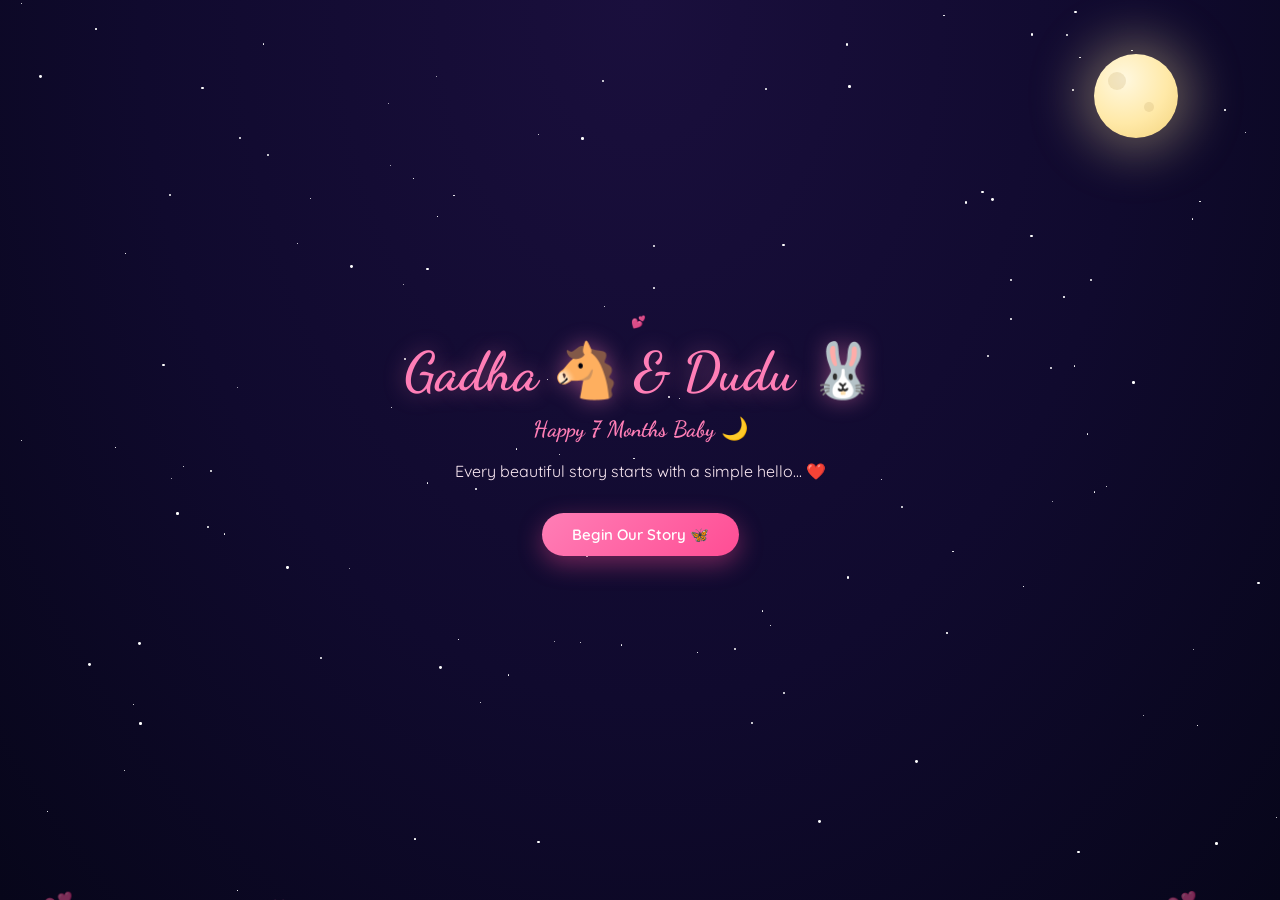
<file: index.html>
<!DOCTYPE html>
<html lang="hi">
<head>
<meta charset="UTF-8">
<meta name="viewport" content="width=device-width, initial-scale=1.0">
<title>Home | Our Story</title>
<link rel="preconnect" href="https://fonts.googleapis.com">
<link href="https://fonts.googleapis.com/css2?family=Dancing+Script:wght@600;700&family=Quicksand:wght@400;500;600&display=swap" rel="stylesheet">
<link rel="stylesheet" href="style.css">
</head>
<body data-next-page="story.html">
<div id="sky"></div>
<div id="stars"></div>
<div id="stage">
  <div class="scene">
    <div class="eyebrow">💕</div>
    <h1 class="script">Gadha 🐴 &amp; Dudu 🐰</h1>
    <h2 class="script" style="font-size:22px;">Happy 7 Months Baby 🌙</h2>
    <p class="tagline">Every beautiful story starts with a simple hello... ❤️</p>
    <a href="story.html" class="btn">Begin Our Story 🦋</a>
  </div>
</div>
    <audio id="bgMusic" src="file:///C:/Users/devan/AppData/Local/Packages/5319275A.WhatsAppDesktop_cv1g1gvanyjgm/LocalState/sessions/423E706A993ACC0EB5253AF5E8593EC5656F6DA5/transfers/2026-26/Wha[...]">
<script src="script.js"></script>
</body>
</html>
</file>
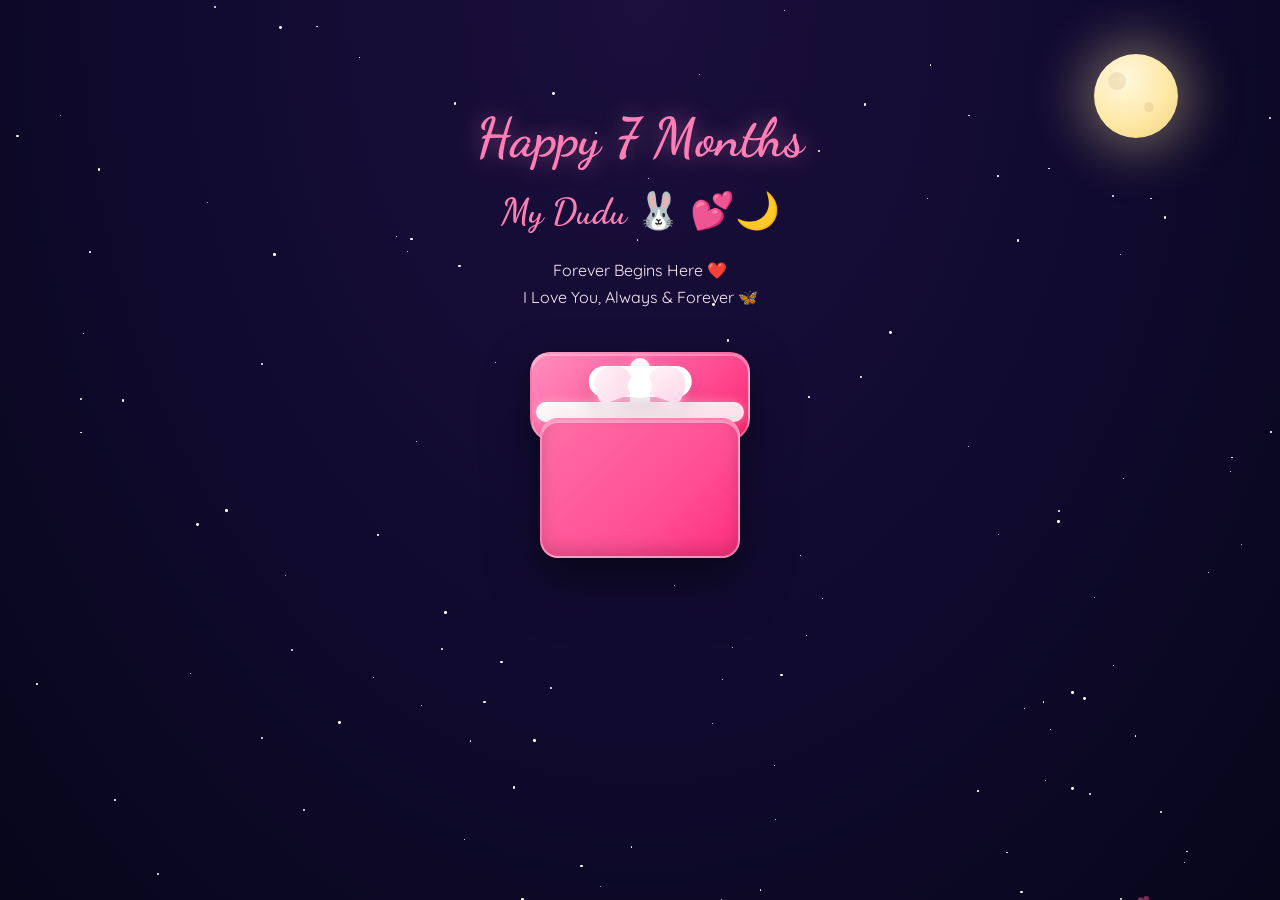
<file: end.html>
<!DOCTYPE html>
<html lang="hi">
<head>
<meta charset="UTF-8">
<meta name="viewport" content="width=device-width, initial-scale=1.0">
<title>Happy 7 Months | Our Story</title>
<link rel="preconnect" href="https://fonts.googleapis.com">
<link href="https://fonts.googleapis.com/css2?family=Dancing+Script:wght@600;700&family=Quicksand:wght@400;500;600&display=swap" rel="stylesheet">
<link rel="stylesheet" href="style.css">
</head>
<body>
<div id="sky"></div>
<div id="stars"></div>
<div id="stage">
  <div class="scene final-scene">
    <h1 class="script">Happy 7 Months</h1>
    <h2 class="script">My Dudu 🐰 💕🌙</h2>
    <p>Forever Begins Here ❤️<br>I Love You, Always &amp; Forever 🦋</p>

    <div class="gift-box" id="giftBox" tabindex="0" role="button" aria-label="Open surprise box">
      <div class="gift-lid"></div>
      <div class="gift-bow">
        <div class="bow-left"></div>
        <div class="bow-right"></div>
        <div class="bow-center"></div>
      </div>
      <div class="gift-ribbon gift-ribbon-vertical"></div>
      <div class="gift-ribbon gift-ribbon-horizontal"></div>
      <div class="gift-base">
        <div class="heart-burst">
          <span class="inner-heart heart1">❤</span>
          <span class="inner-heart heart2">❤</span>
          <span class="inner-heart heart3">❤</span>
        </div>
      </div>
      <div class="gift-tag">Open me 💖</div>
    </div>

    <div class="surprise-reveal" id="surpriseReveal">
      <div class="surprise-heart">♡</div>
      <div class="gift-message" id="giftMessage">My love for you grows brighter every day ✨</div>
      <h3>My forever, my home, my everything 💕</h3>
      <p>Thank you for making my heart feel safe, warm, and full of love. Every moment with you feels magical.</p>
    </div>
  </div>
</div>
    <audio id="bgMusic" src="file:///C:/Users/devan/AppData/Local/Packages/5319275A.WhatsAppDesktop_cv1g1gvanyjgm/LocalState/sessions/423E706A993ACC0EB5253AF5E8593EC5656F6DA5/transfers/2026-26/WhatsApp%20Audio%202026-06-28%20at%2004.22.30.mpeg" preload="auto" loop></audio>
<script src="script.js"></script>
<script>launchFireworks();</script>
</body>
</html>
</file>
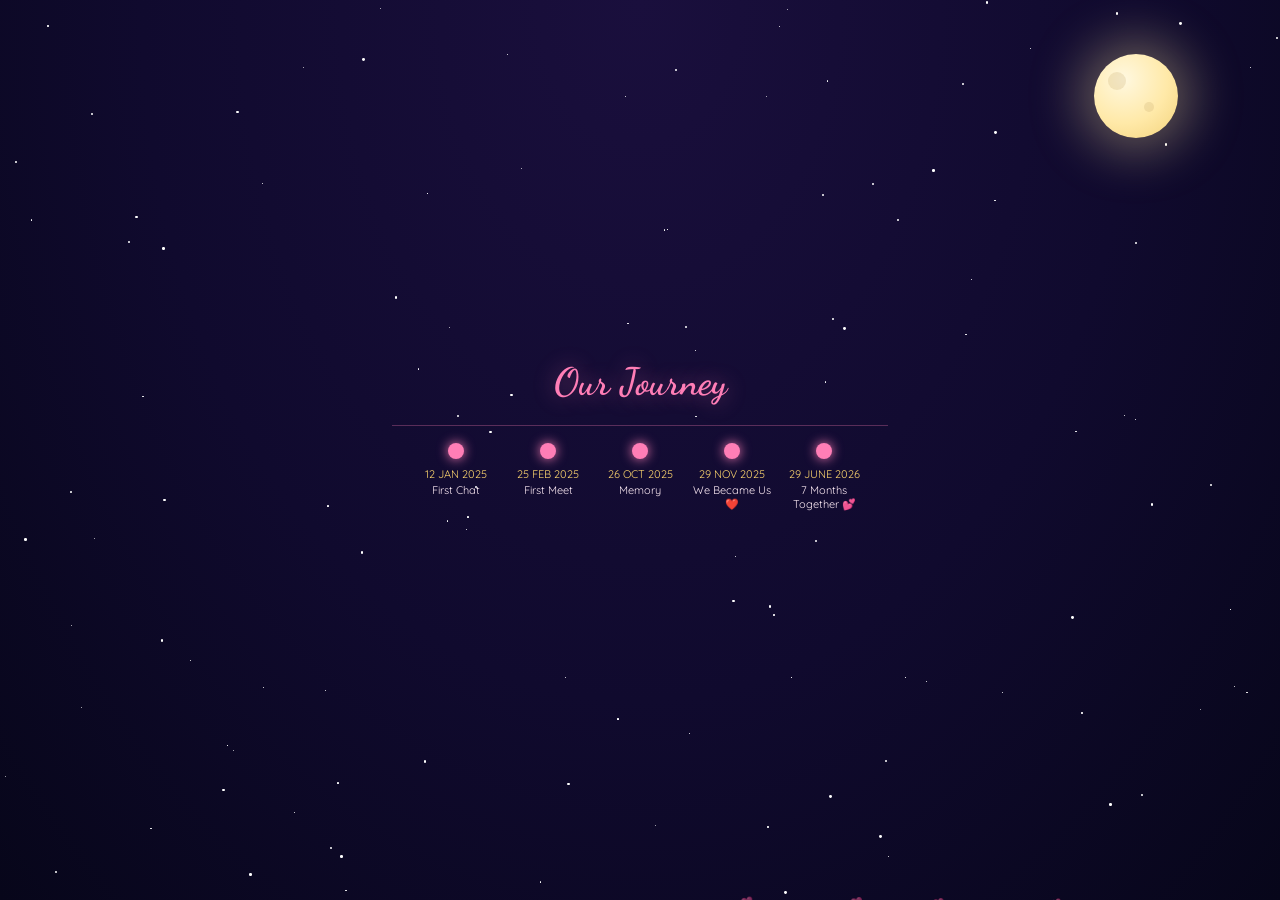
<file: journey.html>
<!DOCTYPE html>
<html lang="hi">
<head>
<meta charset="UTF-8">
<meta name="viewport" content="width=device-width, initial-scale=1.0">
<title>Our Journey | Our Story</title>
<link rel="preconnect" href="https://fonts.googleapis.com">
<link href="https://fonts.googleapis.com/css2?family=Dancing+Script:wght@600;700&family=Quicksand:wght@400;500;600&display=swap" rel="stylesheet">
<link rel="stylesheet" href="style.css">
</head>
<body data-next-page="letter.html">
<div id="sky"></div>
<div id="stars"></div>
<div id="stage">
  <div class="scene">
    <h1 class="script" style="font-size:38px;">Our Journey</h1>
    <div style="position:relative;width:100%;">
      <div class="tl-line"></div>
      <div class="timeline">
        <div class="tl-item"><div class="tl-dot"></div><div class="tl-date">12 JAN 2025</div><div class="tl-label">First Chat</div></div>
        <div class="tl-item"><div class="tl-dot"></div><div class="tl-date">25 FEB 2025</div><div class="tl-label">First Meet</div></div>
        <div class="tl-item"><div class="tl-dot"></div><div class="tl-date">26 OCT 2025</div><div class="tl-label">Memory</div></div>
        <div class="tl-item"><div class="tl-dot"></div><div class="tl-date">29 NOV 2025</div><div class="tl-label">We Became Us ❤️</div></div>
        <div class="tl-item"><div class="tl-dot"></div><div class="tl-date">29 JUNE 2026</div><div class="tl-label">7 Months Together 💕</div></div>
      </div>
    </div>
  </div>
</div>
    <audio id="bgMusic" src="file:///C:/Users/devan/AppData/Local/Packages/5319275A.WhatsAppDesktop_cv1g1gvanyjgm/LocalState/sessions/423E706A993ACC0EB5253AF5E8593EC5656F6DA5/transfers/2026-26/WhatsApp%20Audio%202026-06-28%20at%2004.22.30.mpeg" preload="auto" loop></audio>
<script src="script.js"></script>
</body>
</html>
</file>
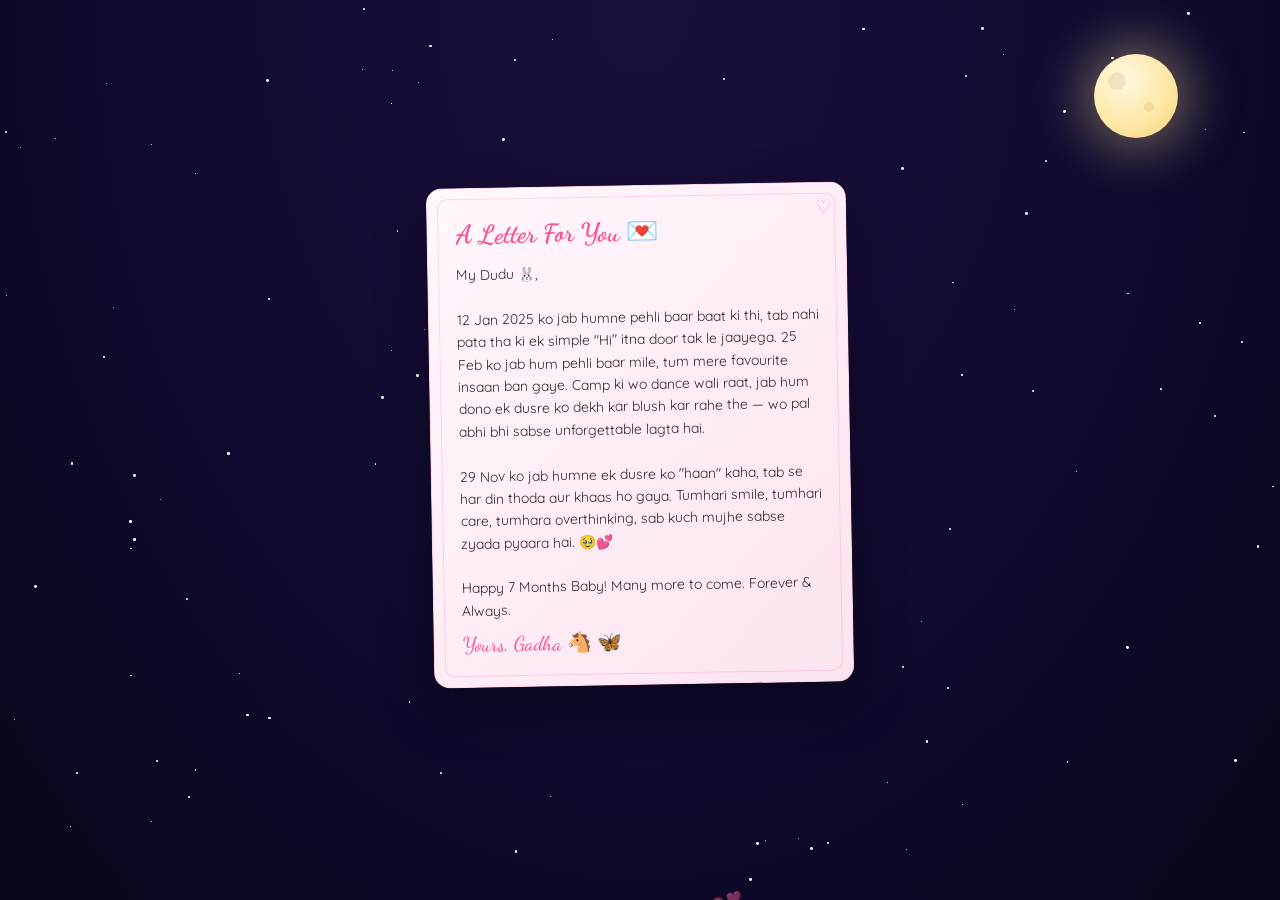
<file: letter.html>
<!DOCTYPE html>
<html lang="hi">
<head>
<meta charset="UTF-8">
<meta name="viewport" content="width=device-width, initial-scale=1.0">
<title>A Letter For You | Our Story</title>
<link rel="preconnect" href="https://fonts.googleapis.com">
<link href="https://fonts.googleapis.com/css2?family=Dancing+Script:wght@600;700&family=Quicksand:wght@400;500;600&display=swap" rel="stylesheet">
<link rel="stylesheet" href="style.css">
</head>
<body data-next-page="message.html">
<div id="sky"></div>
<div id="stars"></div>
<div id="stage">
  <div class="scene">
    <div class="letter">
      <h2>A Letter For You 💌</h2>
      <p>
        My Dudu 🐰,<br><br>
        12 Jan 2025 ko jab humne pehli baar baat ki thi, tab nahi pata tha ki
        ek simple "Hi" itna door tak le jaayega. 25 Feb ko jab hum pehli baar
        mile, tum mere favourite insaan ban gaye. Camp ki wo dance wali raat,
        jab hum dono ek dusre ko dekh kar blush kar rahe the — wo pal abhi
        bhi sabse unforgettable lagta hai.<br><br>
        29 Nov ko jab humne ek dusre ko "haan" kaha, tab se har din thoda
        aur khaas ho gaya. Tumhari smile, tumhari care, tumhara overthinking,
        sab kuch mujhe sabse zyada pyaara hai. 🥹💕<br><br>
        Happy 7 Months Baby! Many more to come. Forever &amp; Always.
      </p>
      <div class="sign">Yours, Gadha 🐴 🦋</div>
    </div>
  </div>
</div>
    <audio id="bgMusic" src="file:///C:/Users/devan/AppData/Local/Packages/5319275A.WhatsAppDesktop_cv1g1gvanyjgm/LocalState/sessions/423E706A993ACC0EB5253AF5E8593EC5656F6DA5/transfers/2026-26/WhatsApp%20Audio%202026-06-28%20at%2004.22.30.mpeg" preload="auto" loop></audio>
<script src="script.js"></script>
</body>
</html>
</file>
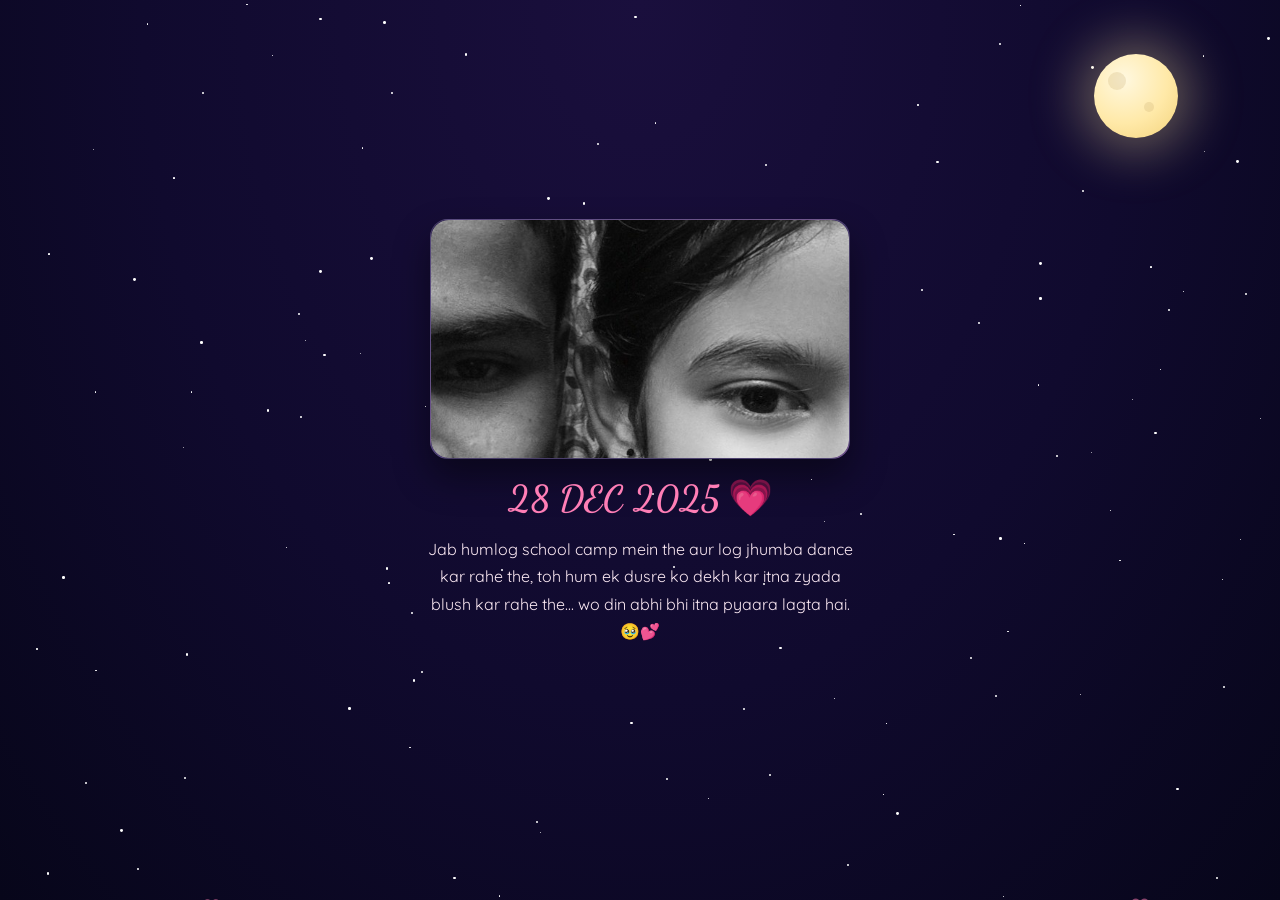
<file: memory1.html>
<!DOCTYPE html>
<html lang="hi">
<head>
<meta charset="UTF-8">
<meta name="viewport" content="width=device-width, initial-scale=1.0">
<title>Memory 1 | Our Story</title>
<link rel="preconnect" href="https://fonts.googleapis.com">
<link href="https://fonts.googleapis.com/css2?family=Dancing+Script:wght@600;700&family=Quicksand:wght@400;500;600&display=swap" rel="stylesheet">
<link rel="stylesheet" href="style.css">
</head>
<body data-next-page="memory2.html">
<div id="sky"></div>
<div id="stars"></div>
<div id="stage">
  <div class="scene">
    <div class="photo-frame">
      <img src="memory1.jpg" alt="School Camp Memory" style="width:100%;height:100%;object-fit:cover;display:block;border-radius:18px;">
    </div>
    <h2 class="script">28 DEC 2025 💗</h2>
    <p>Jab humlog school camp mein the aur log jhumba dance kar rahe the,
    toh hum ek dusre ko dekh kar itna zyada blush kar rahe the...
    wo din abhi bhi itna pyaara lagta hai. 🥹💕</p>
  </div>
</div>
    <audio id="bgMusic" src="WhatsApp%20Audio%202026-06-28%20at%2004.22.30.mpeg"></audio>
<script src="script.js"></script>
</body>
</html>
</file>
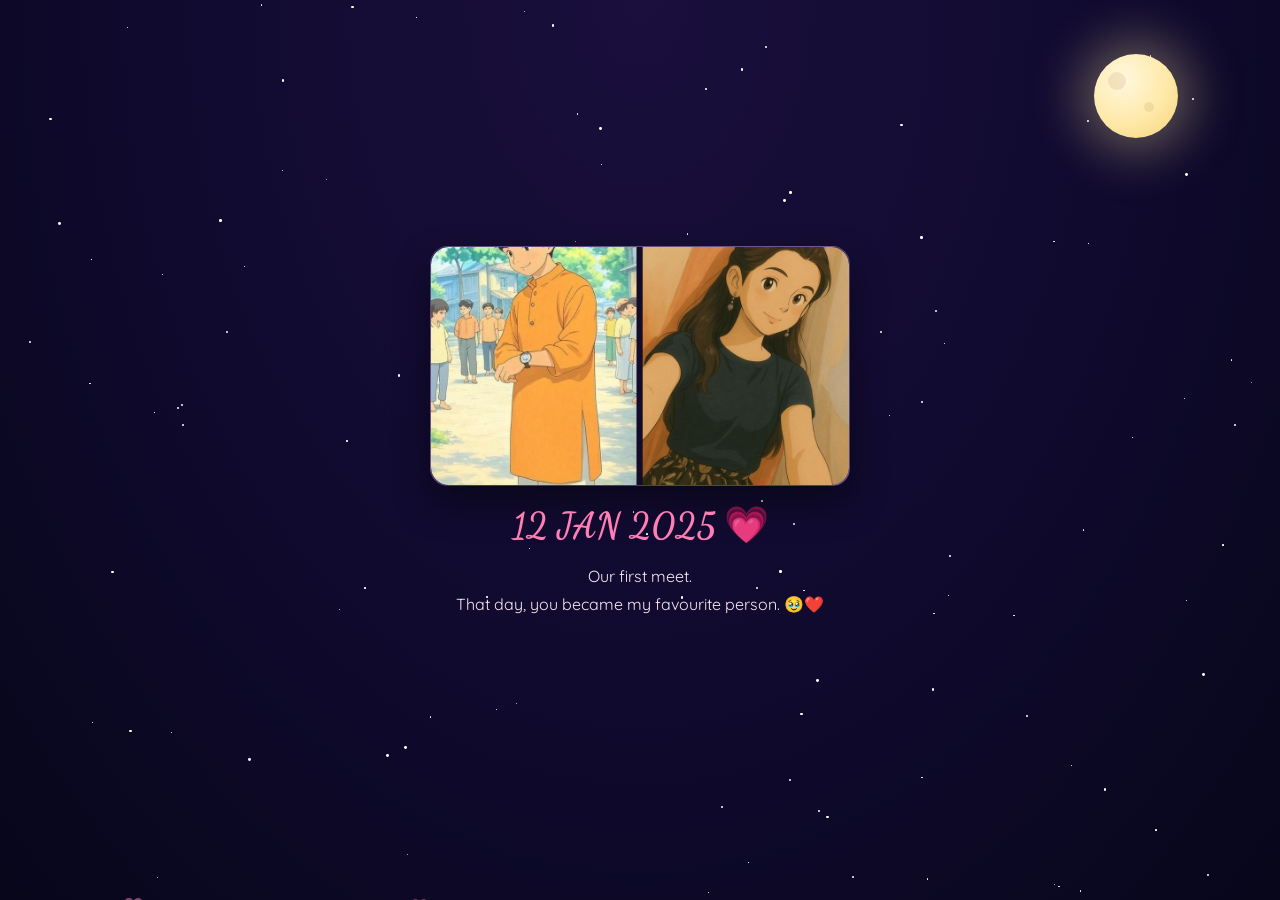
<file: memory2.html>
<!DOCTYPE html>
<html lang="hi">
<head>
<meta charset="UTF-8">
<meta name="viewport" content="width=device-width, initial-scale=1.0">
<title>Memory 2 | Our Story</title>
<link rel="preconnect" href="https://fonts.googleapis.com">
<link href="https://fonts.googleapis.com/css2?family=Dancing+Script:wght@600;700&family=Quicksand:wght@400;500;600&display=swap" rel="stylesheet">
<link rel="stylesheet" href="style.css">
</head>
<body data-next-page="memory3.html">
<div id="sky"></div>
<div id="stars"></div>
<div id="stage">
  <div class="scene">
    <div class="photo-frame"><img src="memory2.jpg" alt="memory" style="width:100%;height:100%;object-fit:cover;display:block;border-radius:18px;"></div>
    <h2 class="script">12 JAN 2025 💗</h2>
    <p>Our first meet.<br>That day, you became my favourite person. 🥹❤️</p>
  </div>
</div>
    <audio id="bgMusic" src="WhatsApp%20Audio%202026-06-28%20at%2004.22.30.mpeg"></audio>
<script src="script.js"></script>
</body>
</html>
</file>
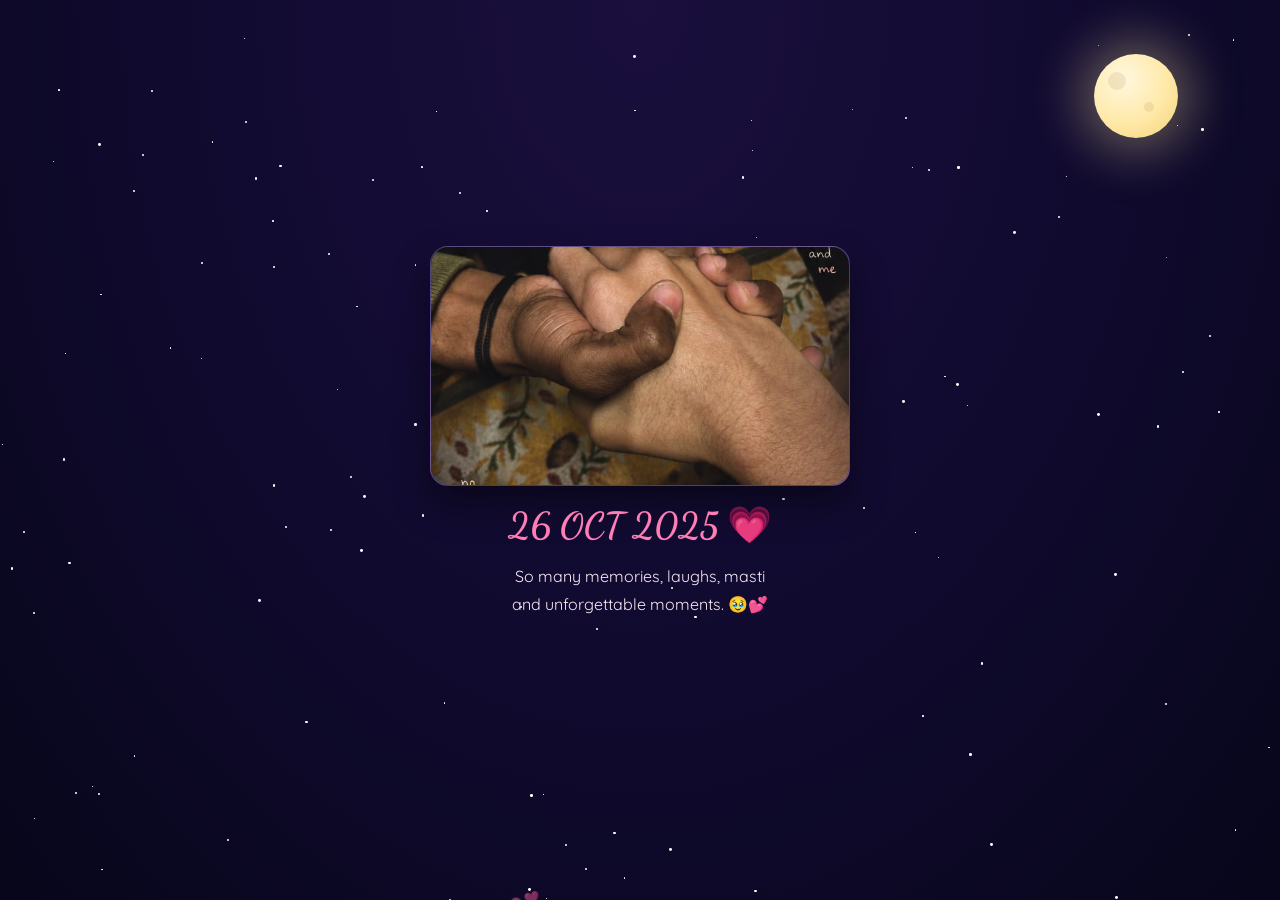
<file: memory3.html>
<!DOCTYPE html>
<html lang="hi">
<head>
<meta charset="UTF-8">
<meta name="viewport" content="width=device-width, initial-scale=1.0">
<title>Memory 3 | Our Story</title>
<link rel="preconnect" href="https://fonts.googleapis.com">
<link href="https://fonts.googleapis.com/css2?family=Dancing+Script:wght@600;700&family=Quicksand:wght@400;500;600&display=swap" rel="stylesheet">
<link rel="stylesheet" href="style.css">
</head>
<body data-next-page="journey.html">
<div id="sky"></div>
<div id="stars"></div>
<div id="stage">
  <div class="scene">
    <div class="photo-frame">
      <img src="WhatsApp%20Image%202026-06-28%20at%2013.32.26.jpeg" alt="Memory 3" style="width:100%;height:100%;object-fit:cover;display:block;border-radius:18px;">
    </div>
    <h2 class="script">26 OCT 2025 💗</h2>
    <p>So many memories, laughs, masti<br>and unforgettable moments. 🥹💕</p>
  </div>
</div>
    <audio id="bgMusic" src="WhatsApp%20Audio%202026-06-28%20at%2004.22.30.mpeg"></audio>
<script src="script.js"></script>
</body>
</html>
</file>
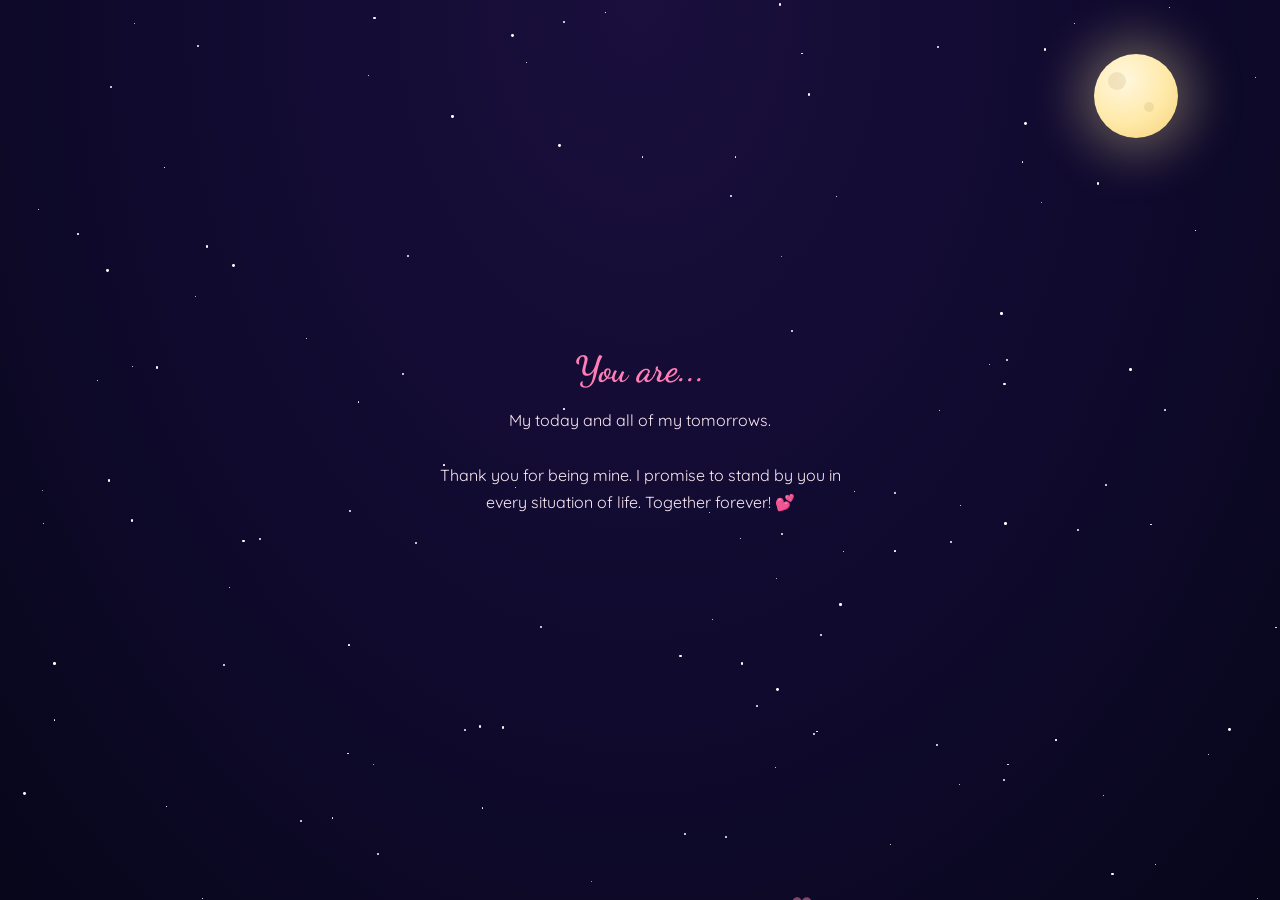
<file: message.html>
<!DOCTYPE html>
<html lang="hi">
<head>
<meta charset="UTF-8">
<meta name="viewport" content="width=device-width, initial-scale=1.0">
<title>You Are... | Our Story</title>
<link rel="preconnect" href="https://fonts.googleapis.com">
<link href="https://fonts.googleapis.com/css2?family=Dancing+Script:wght@600;700&family=Quicksand:wght@400;500;600&display=swap" rel="stylesheet">
<link rel="stylesheet" href="style.css">
</head>
<body data-next-page="surprise.html">
<div id="sky"></div>
<div id="stars"></div>
<div id="stage">
  <div class="scene">
    <h2 class="script">You are...</h2>
    <p>My today and all of my tomorrows.<br><br>
    Thank you for being mine. I promise to stand by you
    in every situation of life. Together forever! 💕</p>
  </div>
</div>
    <audio id="bgMusic" src="file:///C:/Users/devan/AppData/Local/Packages/5319275A.WhatsAppDesktop_cv1g1gvanyjgm/LocalState/sessions/423E706A993ACC0EB5253AF5E8593EC5656F6DA5/transfers/2026-26/WhatsApp%20Audio%202026-06-28%20at%2004.22.30.mpeg" preload="auto" loop></audio>
<script src="script.js"></script>
</body>
</html>
</file>
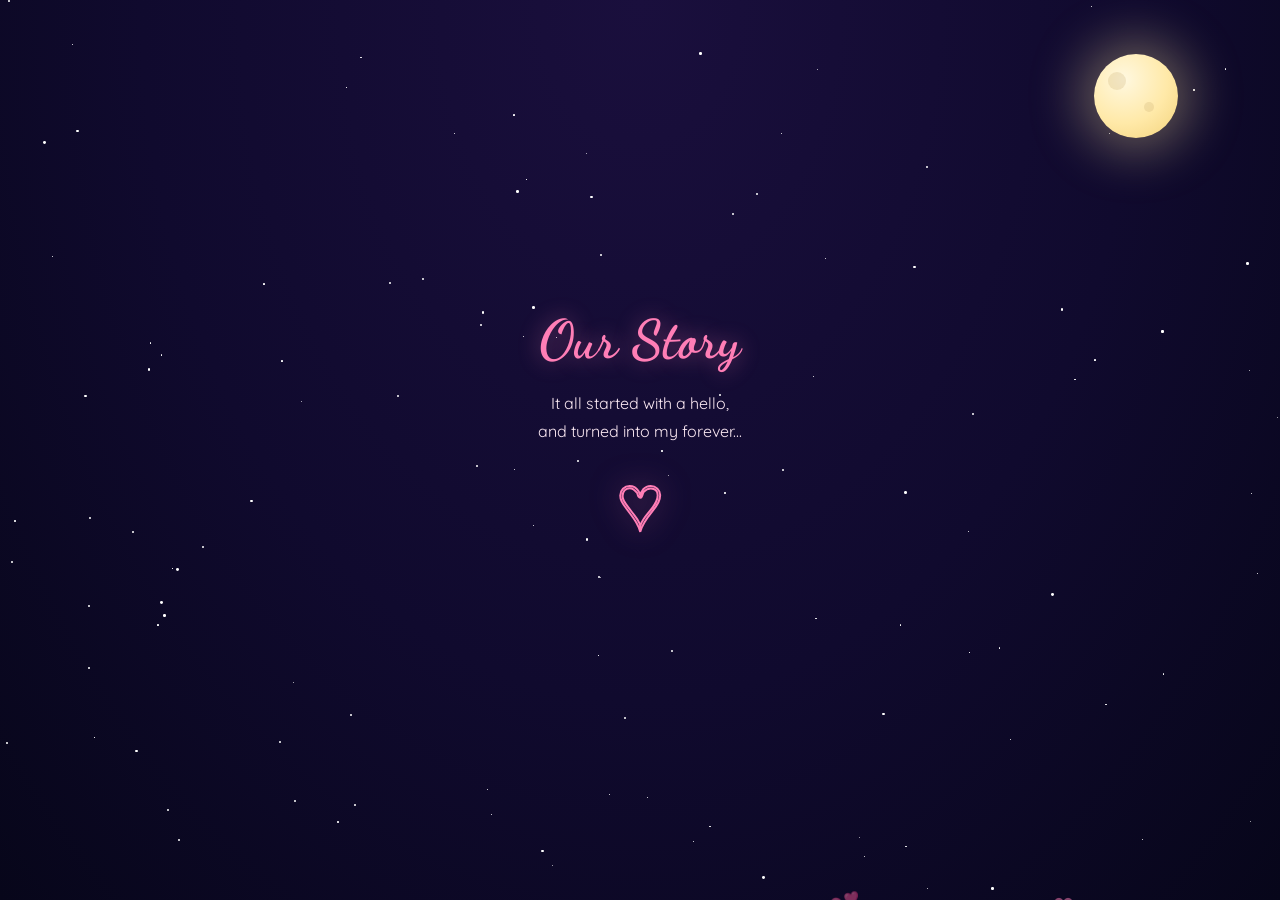
<file: story.html>
<!DOCTYPE html>
<html lang="hi">
<head>
<meta charset="UTF-8">
<meta name="viewport" content="width=device-width, initial-scale=1.0">
<title>Our Story | Our Story</title>
<link rel="preconnect" href="https://fonts.googleapis.com">
<link href="https://fonts.googleapis.com/css2?family=Dancing+Script:wght@600;700&family=Quicksand:wght@400;500;600&display=swap" rel="stylesheet">
<link rel="stylesheet" href="style.css">
</head>
<body data-next-page="memory1.html">
<div id="sky"></div>
<div id="stars"></div>
<div id="stage">
  <div class="scene">
    <h1 class="script">Our Story</h1>
    <p>It all started with a hello,<br>and turned into my forever...</p>
    <div class="big-heart">♡</div>
  </div>
</div>
    <audio id="bgMusic" src="file:///C:/Users/devan/AppData/Local/Packages/5319275A.WhatsAppDesktop_cv1g1gvanyjgm/LocalState/sessions/423E706A993ACC0EB5253AF5E8593EC5656F6DA5/transfers/2026-26/Wha[...]">
<script src="script.js"></script>
</body>
</html>
</file>
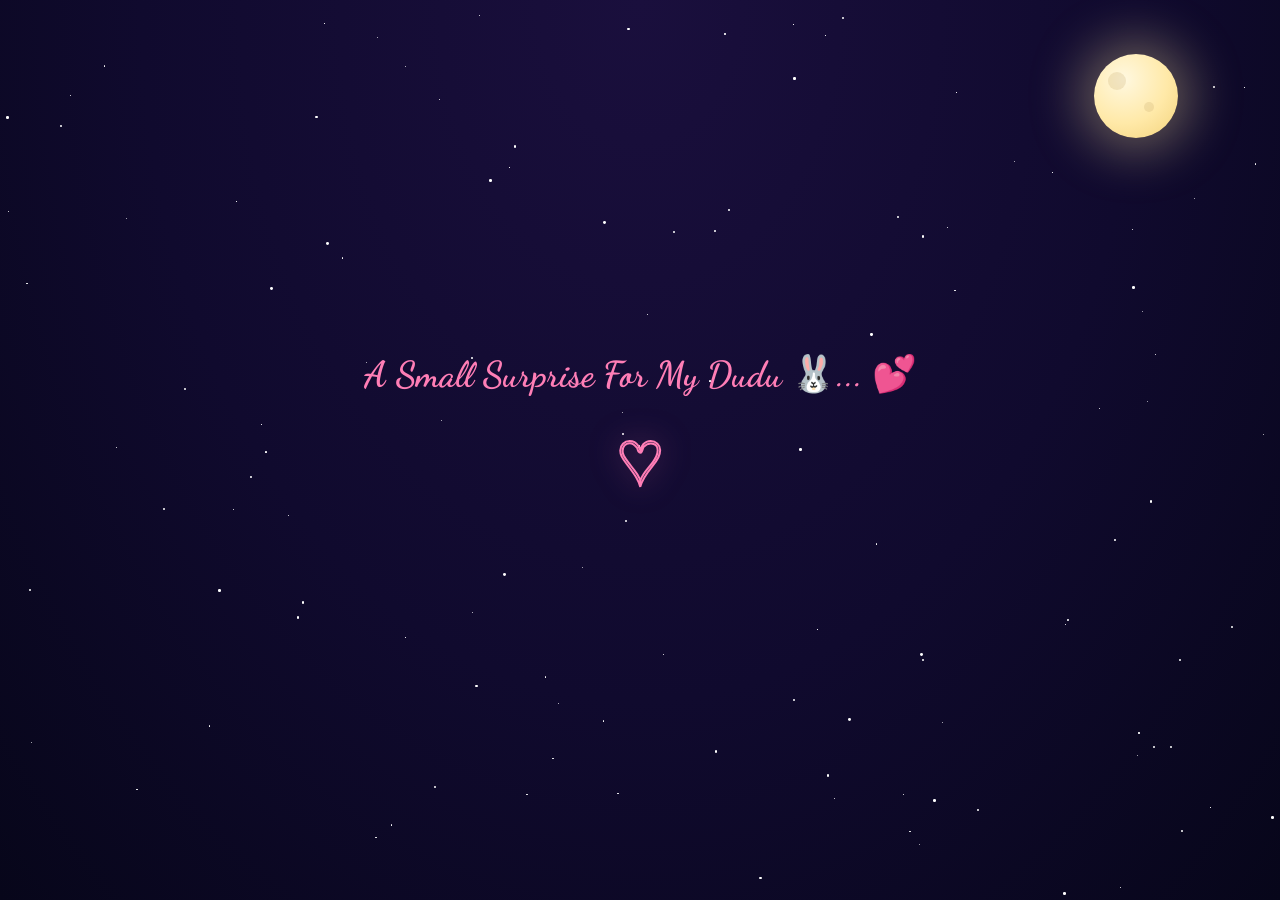
<file: surprise.html>
<!DOCTYPE html>
<html lang="hi">
<head>
<meta charset="UTF-8">
<meta name="viewport" content="width=device-width, initial-scale=1.0">
<title>A Small Surprise | Our Story</title>
<link rel="preconnect" href="https://fonts.googleapis.com">
<link href="https://fonts.googleapis.com/css2?family=Dancing+Script:wght@600;700&family=Quicksand:wght@400;500;600&display=swap" rel="stylesheet">
<link rel="stylesheet" href="style.css">
</head>
<body data-next-page="end.html">
<div id="sky"></div>
<div id="stars"></div>
<div id="stage">
  <div class="scene">
    <h2 class="script">A Small Surprise For My Dudu 🐰... 💕</h2>
    <div class="big-heart">♡</div>
  </div>
</div>
    <audio id="bgMusic" src="file:///C:/Users/devan/AppData/Local/Packages/5319275A.WhatsAppDesktop_cv1g1gvanyjgm/LocalState/sessions/423E706A993ACC0EB5253AF5E8593EC5656F6DA5/transfers/2026-26/WhatsApp%20Audio%202026-06-28%20at%2004.22.30.mpeg" preload="auto" loop></audio>
<script src="script.js"></script>
</body>
</html>
</file>
<file: style.css>
:root{
  --pink: #ff7eb6;
  --pink-deep: #ff4d94;
  --gold: #ffd76e;
  --night-1: #07061a;
  --night-2: #100a2e;
  --night-3: #1a0f3d;
  --cream: #fbe9f3;
}
*{box-sizing:border-box;}
html,body{margin:0;padding:0;min-height:100%;font-family:'Quicksand',sans-serif;background:#07061a;overflow-x:hidden;}

#sky{position:fixed;inset:0;z-index:0;background:radial-gradient(ellipse at 50% 0%, var(--night-3), var(--night-2) 55%, var(--night-1) 100%);}
#stars{position:fixed;inset:0;z-index:1;}
.star{position:absolute;background:#fff;border-radius:50%;animation:twinkle ease-in-out infinite;}
@keyframes twinkle{0%,100%{opacity:0.2;}50%{opacity:1;}}

.moon{
  position:absolute;top:6%;right:8%;width:84px;height:84px;border-radius:50%;
  background:radial-gradient(circle at 35% 30%, #fff8e0, #ffe9a8 55%, #f3d27a 100%);
  box-shadow:0 0 50px 14px rgba(255,231,160,0.35);
  z-index:2;
}
.moon::before, .moon::after{content:'';position:absolute;border-radius:50%;background:rgba(200,170,110,0.25);}
.moon::before{width:18px;height:18px;top:18px;left:14px;}
.moon::after{width:10px;height:10px;top:48px;left:50px;}

.float-heart{position:fixed;color:rgba(255,126,182,0.5);font-size:16px;animation:floatUp linear infinite;z-index:1;pointer-events:none;}
@keyframes floatUp{0%{transform:translateY(0) translateX(0) rotate(0);opacity:0;}10%{opacity:1;}100%{transform:translateY(-100vh) translateX(20px) rotate(30deg);opacity:0;}}

.butterfly{position:fixed;font-size:20px;animation:flutter 4s ease-in-out infinite;z-index:3;pointer-events:none;}
@keyframes flutter{0%,100%{transform:translateY(0) translateX(0) rotate(-6deg);}50%{transform:translateY(-22px) translateX(14px) rotate(6deg);}}

#stage{
  position:relative;z-index:4;min-height:100vh;
  display:flex;align-items:center;justify-content:center;padding:70px 16px 100px;
}
.scene{
  width:min(620px,92vw);
  display:flex;flex-direction:column;align-items:center;justify-content:center;
  text-align:center;
  animation: sceneIn 0.8s ease both;
  cursor:pointer;
}
@keyframes sceneIn{from{opacity:0;transform:scale(0.92);}to{opacity:1;transform:scale(1);}}

.eyebrow{font-size:12px;letter-spacing:3px;text-transform:uppercase;color:var(--gold);margin-bottom:10px;opacity:0.9;}
.script{font-family:'Dancing Script',cursive;color:var(--pink);font-weight:700;}
h1.script{font-size:clamp(34px,7vw,54px);margin:0 0 12px;text-shadow:0 0 22px rgba(255,126,182,0.45);}
h2.script{font-size:clamp(26px,5.5vw,36px);margin:0 0 10px;}
.scene p{font-size:16px;line-height:1.7;color:var(--cream);max-width:430px;margin:6px auto;}
.tagline{color:#cfc9e8;font-size:15px;margin-bottom:20px;}

.btn{
  display:inline-block;text-decoration:none;
  margin-top:22px;padding:12px 30px;border-radius:30px;border:none;cursor:pointer;
  background:linear-gradient(135deg,var(--pink),var(--pink-deep));
  color:#fff;font-family:'Quicksand',sans-serif;font-weight:600;font-size:15px;
  box-shadow:0 8px 24px rgba(255,77,148,0.4);
  transition:transform 0.2s;
}
.btn:hover{transform:translateY(-2px) scale(1.03);}
.btn.secondary{background:rgba(255,255,255,0.1);border:1px solid rgba(255,255,255,0.25);box-shadow:none;}

.big-heart{font-size:64px;color:transparent;-webkit-text-stroke:2px var(--pink);text-shadow:0 0 30px rgba(255,126,182,0.6);margin:16px 0;animation:pulseHeart 1.6s ease-in-out infinite;}
@keyframes pulseHeart{0%,100%{transform:scale(1);}50%{transform:scale(1.12);}}
.hint{font-size:12px;color:#a99fcf;letter-spacing:1px;margin-top:6px;}

.photo-frame{
  width:100%;max-width:420px;height:240px;border-radius:18px;
  background:linear-gradient(160deg,#241848,#3a2a66 60%,#5a3a7a);
  display:flex;align-items:center;justify-content:center;font-size:46px;
  margin:0 auto 18px;border:1px solid rgba(255,255,255,0.15);
  box-shadow:0 18px 36px rgba(0,0,0,0.45);overflow:hidden;
}
.photo-frame img{width:100%;height:100%;object-fit:cover;}

.timeline{display:flex;gap:14px;flex-wrap:wrap;justify-content:center;margin-top:26px;}
.tl-item{display:flex;flex-direction:column;align-items:center;width:78px;}
.tl-dot{width:16px;height:16px;border-radius:50%;background:var(--pink);box-shadow:0 0 12px var(--pink);margin-bottom:8px;}
.tl-date{font-size:11px;color:var(--gold);}
.tl-label{font-size:11px;color:var(--cream);margin-top:2px;}
.tl-line{position:absolute;height:1px;background:rgba(255,126,182,0.3);width:80%;top:8px;z-index:-1;left:10%;}

.letter{
  position:relative;overflow:hidden;
  background:linear-gradient(135deg,#fff8fb 0%,#ffeef7 45%,#fbe4ef 100%);
  color:#3a2a30;border:1px solid rgba(255,77,148,0.18);border-radius:16px;
  padding:30px 28px;width:100%;max-width:420px;font-family:'Quicksand',sans-serif;text-align:left;
  box-shadow:0 20px 50px rgba(0,0,0,0.35), inset 0 1px 0 rgba(255,255,255,0.9);
  transform:rotate(-1deg);margin:0 auto;
}
.letter::before{
  content:'';position:absolute;inset:10px;border:1px solid rgba(255,77,148,0.2);border-radius:10px;pointer-events:none;
}
.letter::after{
  content:'♡';position:absolute;top:10px;right:14px;font-size:22px;color:rgba(255,77,148,0.28);pointer-events:none;
}
.letter h2{font-family:'Dancing Script',cursive;color:var(--pink-deep);font-size:26px;margin:0 0 14px;position:relative;z-index:1;}
.letter p{color:#3a2a30;font-size:14px;line-height:1.6;position:relative;z-index:1;}
.letter .sign{font-family:'Dancing Script',cursive;font-size:20px;color:var(--pink-deep);margin-top:10px;position:relative;z-index:1;}

.fw{position:fixed;width:4px;height:4px;border-radius:50%;animation:fwBurst 1.4s ease-out forwards;z-index:6;}
@keyframes fwBurst{0%{transform:translate(0,0) scale(1);opacity:1;}100%{transform:translate(var(--dx),var(--dy)) scale(0.2);opacity:0;}}

.navRow{
  position:fixed;bottom:20px;left:0;right:0;
  display:flex;justify-content:center;gap:14px;z-index:9;
}
.navRow a{
  text-decoration:none;color:#fff;font-size:13px;
  background:rgba(255,255,255,0.08);border:1px solid rgba(255,255,255,0.25);
  padding:9px 18px;border-radius:20px;transition:background 0.2s;
}
.navRow a:hover{background:rgba(255,126,182,0.35);} 

.final-scene{gap:8px;}
.gift-box{
  position:relative;width:240px;height:210px;margin:22px auto 0;cursor:pointer;transform-style:preserve-3d;
  animation: giftFloat 2.8s ease-in-out infinite;
  filter:drop-shadow(0 18px 26px rgba(0,0,0,0.24));
}
@keyframes giftFloat{0%,100%{transform:translateY(0) rotate(-1.1deg);}50%{transform:translateY(-12px) rotate(1.1deg);}}
.gift-base{
  position:absolute;left:20px;bottom:0;width:200px;height:140px;border-radius:18px;
  background:linear-gradient(135deg,#ff6fa8,#ff4d94 65%,#ff2e7f);
  box-shadow:inset 0 3px 0 rgba(255,255,255,0.38), inset 0 -7px 16px rgba(0,0,0,0.16), 0 20px 36px rgba(0,0,0,0.28);
  border:2px solid rgba(255,255,255,0.35);
  overflow:hidden;
  transition:transform 0.7s cubic-bezier(0.22, 1, 0.36, 1), box-shadow 0.7s ease;
}
.gift-lid{
  position:absolute;left:10px;top:4px;width:220px;height:90px;border-radius:20px 20px 24px 24px;
  background:linear-gradient(135deg,#ff8dbd,#ff4d94 65%,#f7256c);
  transform-origin:top center;transition:transform 1.05s cubic-bezier(0.22, 1, 0.36, 1), box-shadow 0.7s ease;
  box-shadow:inset 0 2px 0 rgba(255,255,255,0.3), 0 10px 24px rgba(0,0,0,0.24);
  border:2px solid rgba(255,255,255,0.3);
}
.gift-bow{
  position:absolute;top:18px;left:50%;width:92px;height:40px;transform:translateX(-50%);z-index:5;
}
.bow-left, .bow-right{
  position:absolute;top:0;width:38px;height:34px;background:linear-gradient(135deg,#fff4f8,#ffd6e8);
  border-radius:50% 50% 20% 20%;box-shadow:0 6px 12px rgba(255,255,255,0.5);
}
.bow-left{left:0;transform:rotate(-20deg);}
.bow-right{right:0;transform:rotate(20deg);}
.bow-center{
  position:absolute;left:50%;top:8px;width:24px;height:24px;background:#fff;
  border-radius:50%;transform:translateX(-50%);box-shadow:0 4px 10px rgba(255,255,255,0.45);
}
.gift-ribbon-vertical{
  position:absolute;left:50%;top:10px;width:20px;height:180px;background:linear-gradient(180deg,#fff8fb,#ffe3ee);
  transform:translateX(-50%);border-radius:12px;box-shadow:0 0 10px rgba(255,255,255,0.35);
}
.gift-ribbon-horizontal{
  position:absolute;left:16px;top:54px;width:208px;height:20px;background:linear-gradient(90deg,#fff8fb,#ffe3ee);
  border-radius:12px;box-shadow:0 0 10px rgba(255,255,255,0.35);
}
.heart-burst{
  position:absolute;bottom:14px;left:50%;transform:translateX(-50%);display:flex;gap:12px;justify-content:center;align-items:flex-end;
  width:100%;pointer-events:none;
}
.inner-heart{
  display:inline-flex;align-items:center;justify-content:center;width:28px;height:28px;
  color:#fff;font-size:16px;opacity:0;transform:translateY(16px) scale(0.55);
}
.gift-box.open .inner-heart{
  opacity:1;transform:translateY(0) scale(1);
}
.gift-box.open .heart1{animation:heartPop 0.7s cubic-bezier(0.22, 1, 0.36, 1) 0.08s forwards;}
.gift-box.open .heart2{animation:heartPop 0.7s cubic-bezier(0.22, 1, 0.36, 1) 0.16s forwards;}
.gift-box.open .heart3{animation:heartPop 0.7s cubic-bezier(0.22, 1, 0.36, 1) 0.24s forwards;}
@keyframes heartPop{0%{transform:translateY(16px) scale(0.55);opacity:0;}50%{transform:translateY(-10px) scale(1.2);opacity:1;}100%{transform:translateY(0) scale(1);opacity:1;}}
.gift-tag{
  position:absolute;left:50%;top:18px;transform:translateX(-50%);padding:8px 14px;border-radius:999px;
  background:#fff;color:#ff4d94;font-size:12px;font-weight:700;letter-spacing:0.5px;box-shadow:0 10px 20px rgba(0,0,0,0.14);
  transition:transform 0.75s cubic-bezier(0.22, 1, 0.36, 1), opacity 0.75s ease;
  z-index:4;
}
.gift-box.open .gift-lid{transform:rotateX(86deg) translateY(-24px) scale(1.01);} 
.gift-box.open .gift-base{transform:translateY(-6px) scale(1.01);box-shadow:inset 0 2px 0 rgba(255,255,255,0.35), inset 0 -6px 12px rgba(0,0,0,0.16), 0 10px 24px rgba(0,0,0,0.2);} 
.gift-box.open .gift-ribbon-vertical{opacity:0.85;transform:translateX(-50%) translateY(-8px);} 
.gift-box.open .gift-ribbon-horizontal{opacity:0.85;transform:translateY(-8px);} 
.gift-box.open .gift-tag{transform:translateX(-50%) translateY(-8px);opacity:0;} 
@keyframes giftBounce{0%{transform:translateY(0);}50%{transform:translateY(-8px);}100%{transform:translateY(0);}}
.surprise-reveal{
  opacity:0;transform:translateY(24px) scale(0.96);transition:opacity 0.95s cubic-bezier(0.22, 1, 0.36, 1), transform 0.95s cubic-bezier(0.22, 1, 0.36, 1);max-width:440px;
  padding:16px 18px;border-radius:18px;background:rgba(255,248,252,0.95);box-shadow:0 16px 35px rgba(0,0,0,0.18);
  border:1px solid rgba(255,77,148,0.2);
}
.surprise-reveal.show{opacity:1;transform:translateY(0) scale(1);}
.gift-message{
  opacity:0;transform:translateY(12px) scale(0.95);font-family:'Dancing Script',cursive;color:#ff4d94;font-size:22px;letter-spacing:0.3px;margin:0 auto 10px;max-width:92%;text-align:center;line-height:1.2;
  transition:opacity 0.9s ease 0.15s, transform 0.9s ease 0.15s;
}
.surprise-reveal.show .gift-message{opacity:1;transform:translateY(0) scale(1);}
.surprise-heart{font-size:34px;color:#ff4d94;animation:pulseHeart 1.6s ease-in-out infinite;margin-bottom:6px;}
.surprise-reveal h3{margin:4px 0 6px;font-family:'Dancing Script',cursive;color:#ff4d94;font-size:24px;}
.surprise-reveal p{margin:0;color:#5c3542;font-size:14px;line-height:1.6;max-width:none;}

.svg-illust{width:100%;height:100%;display:block;}

@media (max-width:480px){
  .photo-frame{height:190px;}
}
</file>
